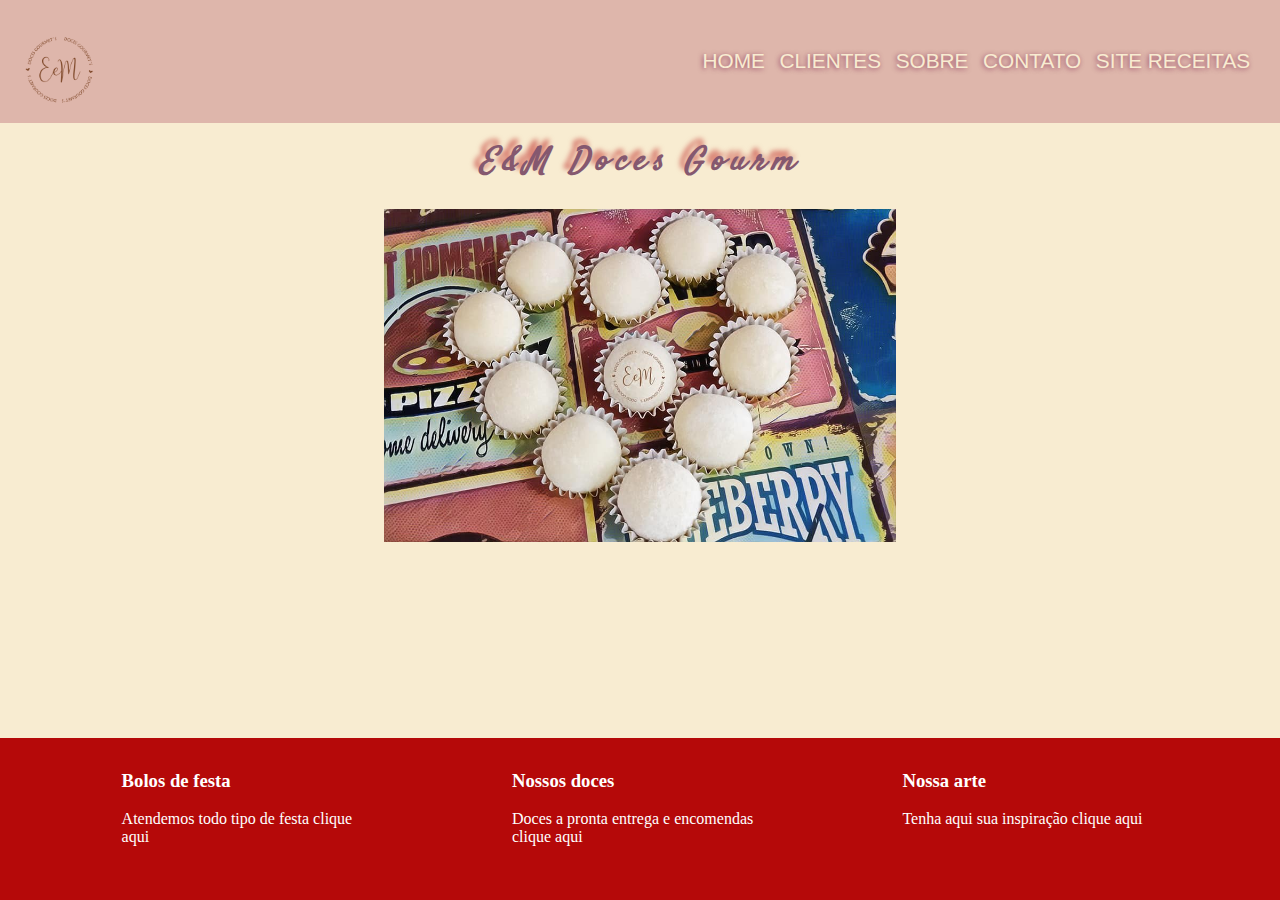
<file: index.html>
<!DOCTYPE html>
<html lang="pt-BR">

<head>
    <meta charset="UTF-8">
    <meta http-equiv="X-UA-Compatible" content="IE=edge">
    <meta name="viewport" content="width=device-width, initial-scale=1.0">
    <title>Minha loja</title>
    <link rel="stylesheet" href="./css/style.css">
    <link rel="stylesheet" href="./css/normalize.css">
    <link rel="preconnect" href="https://fonts.googleapis.com">
    <link rel="preconnect" href="https://fonts.gstatic.com" crossorigin>
    <link href="https://fonts.googleapis.com/css2?family=Kumbh+Sans:wght@200;300;400;500&family=Satisfy&display=swap"
        rel="stylesheet">
</head>

<body>
    <div class="container">
        <header>
            <aside>
                <div class="logo">
                    <h1>
                        <a href="index.html">
                            <img src="img/log.png" alt="logo do site">
                        </a>
                    </h1>
                </div>
                <nav class="menu">
                    <ul>
                        <li class="items"><a href="index.html">HOME</a></li>
                        <li class="items"><a href="clientes.html">CLIENTES</a></li>
                        <li class="items"><a href="sobre.html">SOBRE</a></li>
                        <li class="items"><a href="contato.html">CONTATO</a></li>
                        <li><a href="http://34.148.134.80/">SITE RECEITAS</a></li>
                    </ul>
                </nav>
            </aside>
        </header>
        <section class="title">
            <h1 id="title2"> <br></h1>
        </section>
        <section>
            <div id="banner">
                <img src="img/capa.jpg" alt="imagem capa">
            </div>

        <div id="openModal" class="modalDialog">
            <div>
                <a href="#close" class="close"> X </a>
                <h1>Bolos de festa</h1>
                <p>Atendemos todo tipo de festa </p>
            </div>
        </div>
        <div id="openModal1" class="modalDialog">
            <div>
                <a href="#close" class="close"> X </a>
                <h1>Bolos de festa</h1>
                <p><strong> Atendemos todo tipo de festa</strong> Inventore excepturi doloremque
                    unde libero
                    ducimus assumenda reiciendis ipsum natus nostrum eius distinctio nulla autem velit, aperiam
                    perferendis quae. Adipisci, officiis corporis.</p>
            </div>
        </div>
        <div id="openModal2" class="modalDialog">
            <div>
                <a href="#close" class="close"> X </a>
                <h1>TESTE 3</h1>
                <p> <i> Lorem ipsum dolor sit amet consectetur adipisicing elit.</i> Est obcaecati nisi explicabo quasi
                    esse
                    consequuntur blanditiis velit consequatur nostrum, veniam nesciunt totam maiores, dolores nemo
                    eligendi accusamus quos hic. In!</p>
            </div>
        </div>

    </div>

    <footer>
        <div class="footer-text">
            <h3>Bolos de festa</h3>
            <p>Atendemos todo tipo de festa <a href="#openModal"> clique aqui </a> </p>
        </div>
        </div>
        <div class="footer-text">
            <h3>Nossos doces</h3>
            <p>Doces a pronta entrega e encomendas <a href="#openModal1"> clique aqui </a> </p>
        </div>
        </div>
        <div class="footer-text">
            <h3>Nossa arte</h3>
            <p>Tenha aqui sua inspiração <a href="#openModal2"> clique aqui </a> </p>
        </div>
        </div>
    </footer>
</body>
<script src="./js/main.js"></script>

</html>
</file>
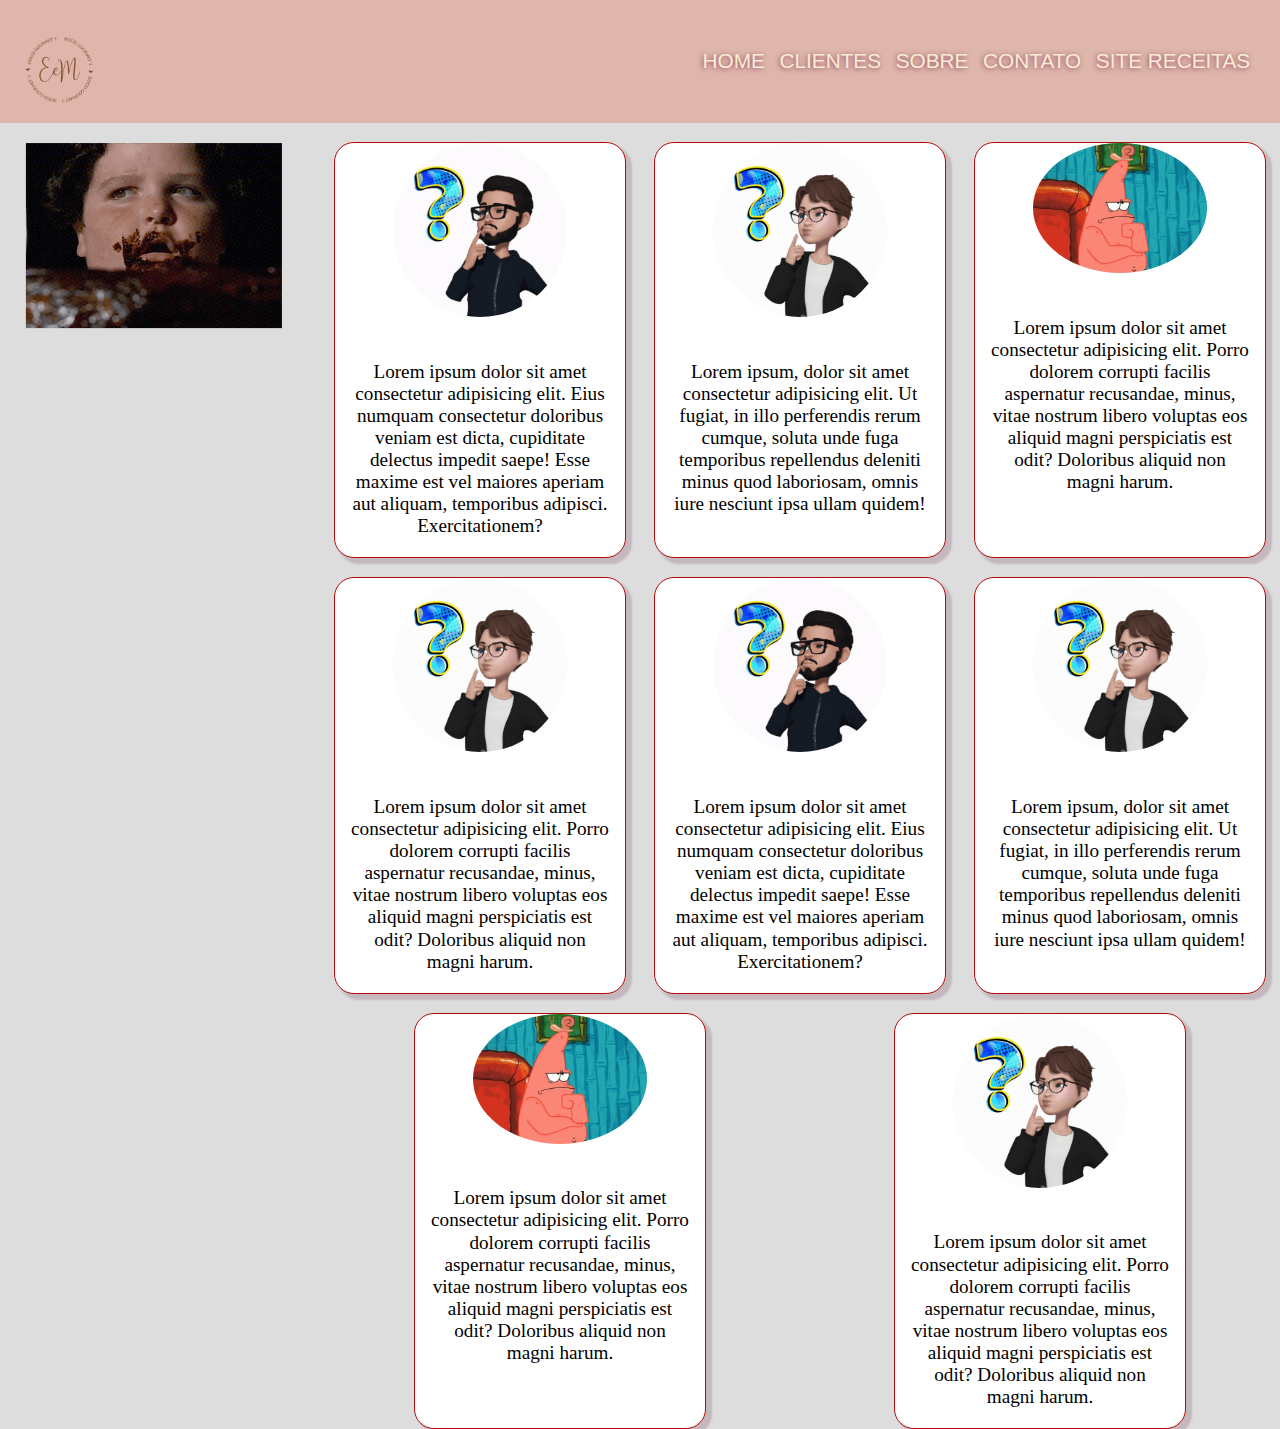
<file: clientes.html>
<!DOCTYPE html>
<html lang="pt-BR">

<head>
    <meta charset="UTF-8">
    <meta http-equiv="X-UA-Compatible" content="IE=edge">
    <meta name="viewport" content="width=device-width, initial-scale=1.0">
    <title>Clientes</title>
    <link rel="stylesheet" href="./css/style.css">
    <link rel="stylesheet" href="./css/normalize.css">
</head>

<body class="color-page">
    <div class="container" id="topo">
        <header>
            <aside>
                <div class="logo">
                    <h1>
                        <a href="index.html">
                            <img src="img/log.png" alt="logo do site">
                        </a>
                    </h1>
                </div>
                <nav class="menu">
                    <ul>
                        <li class="items"><a href="index.html">HOME</a></li>
                        <li class="items"><a href="#topo">CLIENTES</a></li>
                        <li class="items"><a href="sobre.html">SOBRE</a></li>
                        <li class="items"><a href="contato.html">CONTATO</a></li>
                        <li><a href="http://34.148.134.80/">SITE RECEITAS</a></li>
                    </ul>
                </nav>
            </aside>
        </header>

        
        <section id="clientes-code">
            <div class="img-titulo">
                <div class="client-img">
                    <img src="img/cake.gif" alt="cliente">
                </div>
            </div>
            <div class="clt">
                <div class="config-clientes">
                    <img src="img/cliente3.gif" class="cliente" alt="">
                    <p>Lorem ipsum dolor sit amet consectetur adipisicing elit. Eius numquam consectetur doloribus veniam
                        est dicta, cupiditate delectus impedit saepe! Esse maxime est vel maiores aperiam aut aliquam,
                        temporibus adipisci. Exercitationem?</p>
                </div>
                <div class="config-clientes">
                    <img src="img/cliente2.gif" class="cliente" alt="">
                    <p>Lorem ipsum, dolor sit amet consectetur adipisicing elit. Ut fugiat, in illo perferendis rerum
                        cumque, soluta unde fuga temporibus repellendus deleniti minus quod laboriosam, omnis iure nesciunt
                        ipsa ullam quidem!</p>
                </div>
                <div class="config-clientes">
                    <img src="img/cliente1.gif" class="cliente" alt="">
                    <p>Lorem ipsum dolor sit amet consectetur adipisicing elit. Porro dolorem corrupti facilis aspernatur recusandae, minus, vitae nostrum libero voluptas eos aliquid magni perspiciatis est odit? Doloribus aliquid non magni harum.</p>
                </div>
                <div class="config-clientes">
                    <img src="img/cliente2.gif" class="cliente" alt="">
                    <p>Lorem ipsum dolor sit amet consectetur adipisicing elit. Porro dolorem corrupti facilis aspernatur recusandae, minus, vitae nostrum libero voluptas eos aliquid magni perspiciatis est odit? Doloribus aliquid non magni harum.</p>
                </div>
                <div class="config-clientes">
                    <img src="img/cliente3.gif" class="cliente" alt="">
                    <p>Lorem ipsum dolor sit amet consectetur adipisicing elit. Eius numquam consectetur doloribus veniam
                        est dicta, cupiditate delectus impedit saepe! Esse maxime est vel maiores aperiam aut aliquam,
                        temporibus adipisci. Exercitationem?</p>
                </div>
                <div class="config-clientes">
                    <img src="img/cliente2.gif" class="cliente" alt="">
                    <p>Lorem ipsum, dolor sit amet consectetur adipisicing elit. Ut fugiat, in illo perferendis rerum
                        cumque, soluta unde fuga temporibus repellendus deleniti minus quod laboriosam, omnis iure nesciunt
                        ipsa ullam quidem!</p>
                </div>
                <div class="config-clientes">
                    <img src="img/cliente1.gif" class="cliente" alt="">
                    <p>Lorem ipsum dolor sit amet consectetur adipisicing elit. Porro dolorem corrupti facilis aspernatur recusandae, minus, vitae nostrum libero voluptas eos aliquid magni perspiciatis est odit? Doloribus aliquid non magni harum.</p>
                </div>
                <div class="config-clientes">
                    <img src="img/cliente2.gif" class="cliente" alt="">
                    <p>Lorem ipsum dolor sit amet consectetur adipisicing elit. Porro dolorem corrupti facilis aspernatur recusandae, minus, vitae nostrum libero voluptas eos aliquid magni perspiciatis est odit? Doloribus aliquid non magni harum.</p>
                </div>
            </div>
        </section>

</body>

</html>
</file>
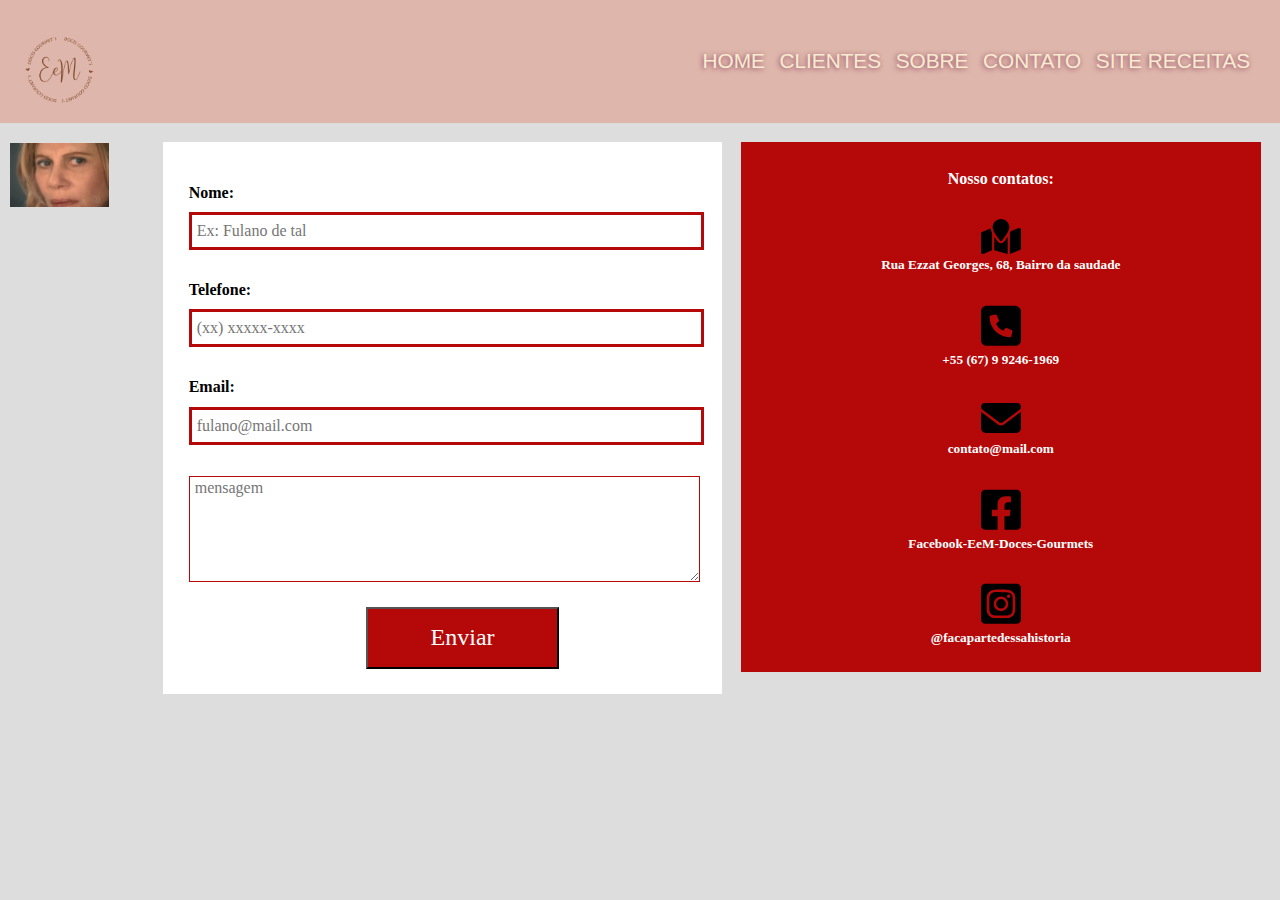
<file: contato.html>
<!DOCTYPE html>
<html lang="pt-BR">

<head>
    <meta charset="UTF-8">
    <meta http-equiv="X-UA-Compatible" content="IE=edge">
    <meta name="viewport" content="width=device-width, initial-scale=1.0">
    <title>Contato</title>
    <link rel="stylesheet" href="./css/style.css">
    <link rel="stylesheet" href="./css/normalize.css">
</head>

<body class="color-page">
    <div class="container" id="topo">
        <header>
            <aside>
                <div class="logo">
                    <h1>
                        <a href="index.html">
                            <img src="img/log.png" alt="logo do site">
                        </a>
                    </h1>
                </div>
                <nav class="menu">
                    <ul>
                        <li class="items"><a href="index.html">HOME</a></li>
                        <li class="items"><a href="clientes.html">CLIENTES</a></li>
                        <li class="items"><a href="sobre.html">SOBRE</a></li>
                        <li class="items"><a href="#topo">CONTATO</a></li>
                        <li><a href="http://34.148.134.80/">SITE RECEITAS</a></li>
                    </ul>
                </nav>
            </aside>
        </header>

        
        
        <section id="text-contato">
            <div class="img-titulo"><img src="img/why.gif" alt="cliente"></div>
            <form name="meu_form" id="meu_form">
                <p class="nome">
                    <label for="nome">Nome:</label><br>
                    <input type="text" id="nomeid" placeholder="Ex: Fulano de tal" required="required" name="nome"/>
                    
                </p>
                <p class="phone">
                    <label for="phone">Telefone:</label><br>
                    <input type="phone" id="phoneid" placeholder="(xx) xxxxx-xxxx" name="fone"/>
                </p>
                <p>
                    <label for="email">Email:</label><br>
                    <input type="email" id="emailid" placeholder="fulano@mail.com" name="email" required="required" />
                </p>
                <p>
                    <textarea placeholder="mensagem" required="required"></textarea>
                </p>
                <button type="submit" form="meu_form">Enviar</button>
            </form>

            <div id="conta-data">
                <h4>Nosso contatos:</h4>
                <h5><svg xmlns="http://www.w3.org/2000/svg" viewBox="0 0 576 512"><!--! Font Awesome Pro 6.1.1 by @fontawesome - https://fontawesome.com License - https://fontawesome.com/license (Commercial License) Copyright 2022 Fonticons, Inc. --><path d="M273.2 311.1C241.1 271.9 167.1 174.6 167.1 120C167.1 53.73 221.7 0 287.1 0C354.3 0 408 53.73 408 120C408 174.6 334.9 271.9 302.8 311.1C295.1 321.6 280.9 321.6 273.2 311.1V311.1zM416 503V200.4C419.5 193.5 422.7 186.7 425.6 179.8C426.1 178.6 426.6 177.4 427.1 176.1L543.1 129.7C558.9 123.4 576 135 576 152V422.8C576 432.6 570 441.4 560.9 445.1L416 503zM15.09 187.3L137.6 138.3C140 152.5 144.9 166.6 150.4 179.8C153.3 186.7 156.5 193.5 160 200.4V451.8L32.91 502.7C17.15 508.1 0 497.4 0 480.4V209.6C0 199.8 5.975 190.1 15.09 187.3H15.09zM384 504.3L191.1 449.4V255C212.5 286.3 234.3 314.6 248.2 331.1C268.7 357.6 307.3 357.6 327.8 331.1C341.7 314.6 363.5 286.3 384 255L384 504.3z"/></svg><br>Rua Ezzat Georges, 68, Bairro da saudade</h5>
                <h5><svg xmlns="http://www.w3.org/2000/svg" viewBox="0 0 448 512"><!--! Font Awesome Pro 6.1.1 by @fontawesome - https://fontawesome.com License - https://fontawesome.com/license (Commercial License) Copyright 2022 Fonticons, Inc. --><path d="M384 32H64C28.65 32 0 60.65 0 96v320c0 35.35 28.65 64 64 64h320c35.35 0 64-28.65 64-64V96C448 60.65 419.3 32 384 32zM351.6 321.5l-11.62 50.39c-1.633 7.125-7.9 12.11-15.24 12.11c-126.1 0-228.7-102.6-228.7-228.8c0-7.328 4.984-13.59 12.11-15.22l50.38-11.63c7.344-1.703 14.88 2.109 17.93 9.062l23.27 54.28c2.719 6.391 .8828 13.83-4.492 18.22L168.3 232c16.99 34.61 45.14 62.75 79.77 79.75l22.02-26.91c4.344-5.391 11.85-7.25 18.24-4.484l54.24 23.25C349.5 306.6 353.3 314.2 351.6 321.5z"/></svg><br>+55 (67) 9 9246-1969</h5>
                <h5><svg xmlns="http://www.w3.org/2000/svg" viewBox="0 0 512 512"><!--! Font Awesome Pro 6.1.1 by @fontawesome - https://fontawesome.com License - https://fontawesome.com/license (Commercial License) Copyright 2022 Fonticons, Inc. --><path d="M464 64C490.5 64 512 85.49 512 112C512 127.1 504.9 141.3 492.8 150.4L275.2 313.6C263.8 322.1 248.2 322.1 236.8 313.6L19.2 150.4C7.113 141.3 0 127.1 0 112C0 85.49 21.49 64 48 64H464zM217.6 339.2C240.4 356.3 271.6 356.3 294.4 339.2L512 176V384C512 419.3 483.3 448 448 448H64C28.65 448 0 419.3 0 384V176L217.6 339.2z"/></svg><br>contato@mail.com</h5>
                <a href="https://www.facebook.com/EeM-Doces-Gourmets-106673051644891"><h5><svg xmlns="http://www.w3.org/2000/svg" viewBox="0 0 448 512"><!--! Font Awesome Pro 6.1.1 by @fontawesome - https://fontawesome.com License - https://fontawesome.com/license (Commercial License) Copyright 2022 Fonticons, Inc. --><path d="M400 32H48A48 48 0 0 0 0 80v352a48 48 0 0 0 48 48h137.25V327.69h-63V256h63v-54.64c0-62.15 37-96.48 93.67-96.48 27.14 0 55.52 4.84 55.52 4.84v61h-31.27c-30.81 0-40.42 19.12-40.42 38.73V256h68.78l-11 71.69h-57.78V480H400a48 48 0 0 0 48-48V80a48 48 0 0 0-48-48z"/></svg><br>Facebook-EeM-Doces-Gourmets</h5></a>
                <a href="https://instagram.com/facapartedessahistoria?igshid=YmMyMTA2M2Y="><h5><svg xmlns="http://www.w3.org/2000/svg" viewBox="0 0 448 512"><!--! Font Awesome Pro 6.1.1 by @fontawesome - https://fontawesome.com License - https://fontawesome.com/license (Commercial License) Copyright 2022 Fonticons, Inc. --><path d="M224,202.66A53.34,53.34,0,1,0,277.36,256,53.38,53.38,0,0,0,224,202.66Zm124.71-41a54,54,0,0,0-30.41-30.41c-21-8.29-71-6.43-94.3-6.43s-73.25-1.93-94.31,6.43a54,54,0,0,0-30.41,30.41c-8.28,21-6.43,71.05-6.43,94.33S91,329.26,99.32,350.33a54,54,0,0,0,30.41,30.41c21,8.29,71,6.43,94.31,6.43s73.24,1.93,94.3-6.43a54,54,0,0,0,30.41-30.41c8.35-21,6.43-71.05,6.43-94.33S357.1,182.74,348.75,161.67ZM224,338a82,82,0,1,1,82-82A81.9,81.9,0,0,1,224,338Zm85.38-148.3a19.14,19.14,0,1,1,19.13-19.14A19.1,19.1,0,0,1,309.42,189.74ZM400,32H48A48,48,0,0,0,0,80V432a48,48,0,0,0,48,48H400a48,48,0,0,0,48-48V80A48,48,0,0,0,400,32ZM382.88,322c-1.29,25.63-7.14,48.34-25.85,67s-41.4,24.63-67,25.85c-26.41,1.49-105.59,1.49-132,0-25.63-1.29-48.26-7.15-67-25.85s-24.63-41.42-25.85-67c-1.49-26.42-1.49-105.61,0-132,1.29-25.63,7.07-48.34,25.85-67s41.47-24.56,67-25.78c26.41-1.49,105.59-1.49,132,0,25.63,1.29,48.33,7.15,67,25.85s24.63,41.42,25.85,67.05C384.37,216.44,384.37,295.56,382.88,322Z"/></svg><br>@facapartedessahistoria</h5></a>
            </div>
          
        </section>

    </div>

</body>

</html>
</file>
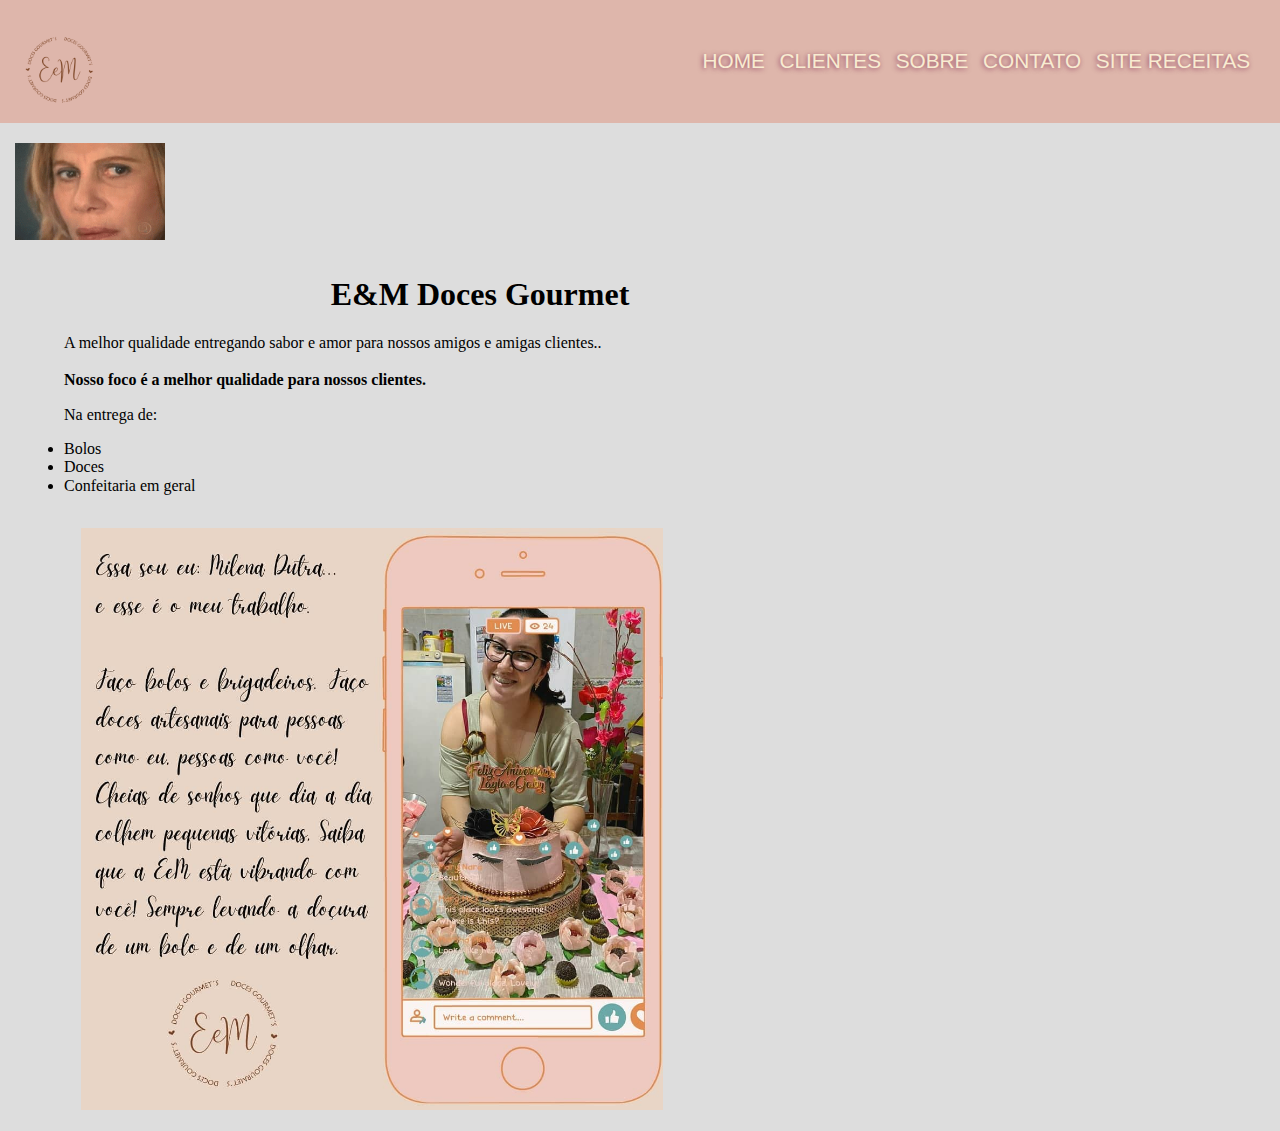
<file: sobre.html>
<!DOCTYPE html>
<html lang="pt-BR">

<head>
    <meta charset="UTF-8">
    <meta http-equiv="X-UA-Compatible" content="IE=edge">
    <meta name="viewport" content="width=device-width, initial-scale=1.0">
    <title>Sobre</title>
    <link rel="stylesheet" href="./css/style.css">
    <link rel="stylesheet" href="./css/normalize.css">
</head>

<body class="color-page">
    <div class="container" id="topo">
        <header>
            <aside>
                <div class="logo">
                    <h1>
                        <a href="index.html">
                            <img src="img/log.png" alt="logo do site">
                        </a>
                    </h1>
                </div>
                <nav class="menu">
                    <ul>
                        <li class="items"><a href="index.html">HOME</a></li>
                        <li class="items"><a href="clientes.html">CLIENTES</a></li>
                        <li class="items"><a href="#topo">SOBRE</a></li>
                        <li class="items"><a href="contato.html">CONTATO</a></li>
                        <li><a href="http://34.148.134.80/">SITE RECEITAS</a></li>
                    </ul>
                </nav>
            </aside>
        </header>

        <div class="img-titulo"><img src="img/why.gif" alt="cliente"></div>

        <section id="container-sobre">
            <div id="text-sobre">
                <center>
                    <h1>E&M Doces Gourmet</h1>
                </center>
                <p>A melhor qualidade entregando sabor e amor para nossos amigos e amigas clientes.. <br><br>
                    <strong>Nosso foco é a melhor qualidade para nossos clientes.</strong>
                </p> 
                <span>Na entrega de:</span>
                <dl>
                    <li>Bolos</li>
                    <li>Doces</li>
                    <li>Confeitaria em geral</li>
                </dl>
            </div>
            <div id="img-conteudo-sobre">
                <img src="img/loja.jpg" alt="">
            </div>
        </section>

    </div>

</body>

</html>
</file>
<file: css/style.css>
:root{
    --footer-color:#85586F;
    --body-color: #F8ECD1;
    --header-color: #DEB6AB;
    --other-color: #AC7D88;
}

a{
    text-decoration: none;
    color: #fff;
}
@media  (max-width: 720px) {
    aside{
        justify-content: center;
    }
    .menu{
        width: 100%;
    }
    .menu ul{
        flex-direction: column;
    }
    section#clientes-code{
        display: flex;
        flex-wrap: wrap;
        margin-bottom: 4%;
    }
    .client-img{
        display: contents;
    }
    footer{
        flex-direction: column;
        flex-wrap: wrap;
        flex-grow: 3;
    }
   
    section#text-contato {
        flex-direction: column;
        width: 100%;
        flex-wrap: wrap;
        align-content: center;
        align-items: center;
    }
    #meu_form{
        width: 100%;
    }
    .config-clientes{
        overflow-wrap: break-word;
    }
}

body{
    background: var(--body-color);
}
aside{
    /* grid-area: aside; */
    width: 100%;
    display: flex;
    flex-wrap: wrap;
    justify-content: space-between;
    align-items: center;
}
aside h1{
    width: 100%;
    height: 80px;
}
header{
    background-color: var(--header-color);
    display: flex;
}
.logo{
    width: 6rem;
}
.logo img{
    width: 100%;
    margin-left: 10%;
}

.menu{
    margin-right: 2%;
}

.menu ul{
    display: flex;
    flex-wrap: wrap;
    width: auto;
}

.menu ul li{
    display: block;
    margin-left: 0.5em;
    margin-right: 0.2em;
    font-size: 1.3em;
    font-family: Verdana, Geneva, Tahoma, sans-serif;
    list-style: none;
}

nav ul li a{
    text-decoration: none;
    color: #F8ECD1;
    text-shadow: -1px 1px 5px #700b3fb2;
}

nav ul li a:hover{
    color: #b13030;
}

section{
    /* grid-area: section; */
    display: flex;
    align-content: center;
    justify-content: center;
    /* height: 70%; */
}

.title{
    margin: 0 auto;
    width: 400px;
}

#title2{
    /* font-family: 'Franklin Gothic Medium', 'Arial Narrow', Arial, sans-serif; */
    font-family: 'Satisfy', cursive;
    color: var(--footer-color);
    text-shadow: -4px -6px 5px #b5090988 ;
    font-size: 2em;
    font-style: italic;
    letter-spacing: .4rem;
    text-align: center;
}

#banner{
    width: 40%;
    margin: 0.5%;
}

#banner img{
    width: 100%;
}

.modalDialog {
    position: fixed;
    font-family: Verdana, Geneva, Tahoma, sans-serif;
    top: 0;
    right: 0;
    bottom: 0;
    left: 0;
    background: rgba(181, 9, 9, 0.8);
    z-index: 9999;
    opacity: 0;
    transition: opacity 400ms ease-in;
    pointer-events: none;
    display: none;
}

.modalDialog:target{
    display: block;
    opacity: 1;
    pointer-events: auto;
}

.modalDialog div{
    width: 500px;
    position: relative;
    margin: 10% auto;
    padding: 5px 20px 13px 20px;
    border-radius: 10px;
    background-color: #fff;
}

.modalDialog p{
    margin-top: 5%;
    margin-bottom: 5%;
}

.modalDialog img{
    width: 50%;
    position: relative;
    margin-left: 25%;
}

.close{
    background-color: #606061;
    color: #fff;
    line-height: 25px;
    position: absolute;
    right: -12px;
    text-align: center;
    top: -10px;
    width: 24px;
    text-decoration: none;
    font-weight: bold;
    border-radius: 12px;
}

.close:hover{
    background-color: #b50909;
}

footer{
    /* grid-area: footer; */
    width: 100%;
    height: 18%;
    background-color: #b50909;
    color: #fff;
    position: fixed;
    bottom: 0;;
    float: left;
    font-family:'verdana';
    display: flex;
    justify-content: space-evenly;
}

footer .footer-text{
    width: 20%;
    margin: 1%;
    position: relative;
    float: left;
    overflow-y: visible;
}
footer .footer-text a{
    color: #fff;
}

.color-page{
    background-color: #ddd;
}

.client-img{
    position: fixed; 
    width: 20%;
}

.img-titulo{
    grid-area: img;
    width: 150px;
    margin-bottom: 10px;
    /* position: relative; */
    /* float: left; */
    margin-right: 5%;
}

.img-titulo img{
    width: 100%;
    margin-left: 10%;
    margin-top: 20px;
}

#clientes-code{
    display: grid;
    grid-template-columns: 1fr 3fr;
    grid-template-areas: "img clt";
}

/* section#clientes-code{
    grid-template-columns: 1fr 1fr 1fr;
    grid-gap: 20px
} */

.clt{
    grid-area: clt;
    display: flex;
    flex-wrap: wrap;
    justify-content: space-around;
}

#clientes-code .config-clientes{
    width: 290px;
    margin-top: 2%;
    border: 1px solid #b50909;
    background-color: #fff;
    border-radius: 20px;
    box-shadow: 5px 5px 2px 1px #85586f47;
}

#clientes-code .config-clientes p{
    width: 60%;
    }

#clientes-code .config-clientes img{
    width: 60%;
    margin-left: 20%;
    margin-bottom: 20px;
}


.cliente{
    border-radius: 70%;
}

#clientes-code .config-clientes p{
    width: 90%;
    margin-left: 5%;
    font-size: 1.2em;
    margin-bottom: 20px;
    text-align: center;
}

#clientes-code .config-clientes p a{
    color: #111;
}

#container-sobre{
    display: flex;
    flex-direction: column;
    width: 65%;
    margin-left: 5%;
    float: left;
    position: relative;
    height: 80%;
    top: 10%;
}

#txt-sobre{
    width: 40%;
    float: left;
    position: relative;
    padding: 5%;
}

#txt-sobre p{
    width: 100%;
}

#txt-sobre dl{
    width: 50%;
}

#img-conteudo-sobre{
    width: 70%;
    position: relative;
    float: right;
    padding: 2%;
}

#img-conteudo-sobre img{
    width: 100%;
}


#text-contato{
    width: 100%;
    height: 100%;
    display: flex;

}

#text-contato form{
    width: 60%;
    position: relative;
    float: left;
    background-color: #fff;
    padding: 2%;
    top: 5%;
    min-height: 400px;
    margin-top: 1.5%;
}

#text-contato form label{
    font-weight: bold;
}

#text-contato form input{
    max-width: 100%;
    width: 99%;
    height: 30px;
    margin-top: 10px;
    margin-bottom: 15px;
    border: solid #b50909;
    padding-left: 1%;
}

#text-contato form textarea{
    max-width: 100%;
    width: 99%;
    border: solid #b50909 1px;
    padding-left: 1%;
    min-height: 100px;
}

#text-contato form button{
    width: 38%;
    height: auto;
    cursor: pointer;
    background-color: #b50909;
    color: #fff;
    font-size: 1.5em;
    padding: 15px 0 15px 0;
    margin-left: 35%;
    margin-top: 1%;
}


#text-contato #conta-data{
    width: 60%;
    position: relative;
    float: left;
    padding: 0.5%;
    background-color: #b50909;
    color: #fff;
    top: 5%;
    margin: 1.5%;
    height: 99%;
    text-align: center;
}

#text-contato #conta-data h3{
    color: #fff;
    text-align: center;
}

#text-contato #conta-data h5{
    margin-top: 6%;
    margin-bottom: 4%;
    vertical-align: middle;
}
#text-contato #conta-data h5 svg{
    width: 40px;
}
</file>
